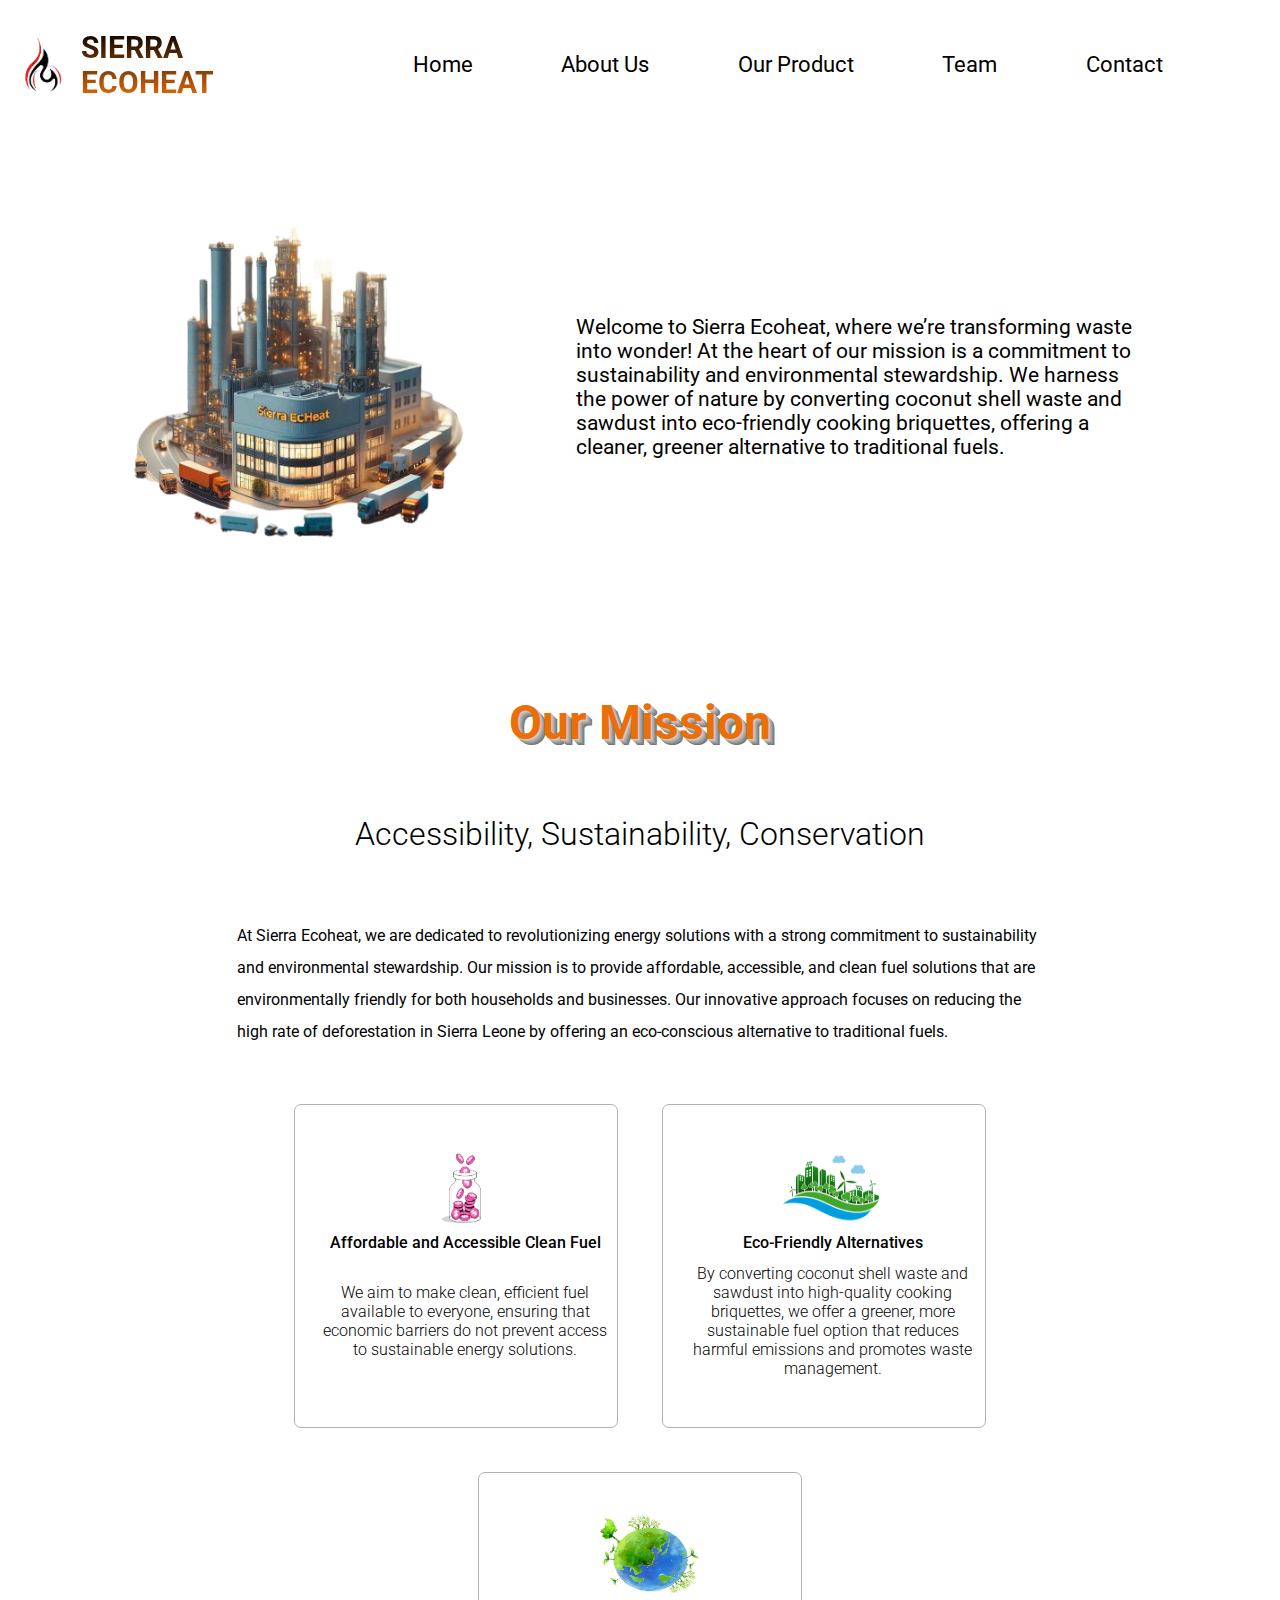
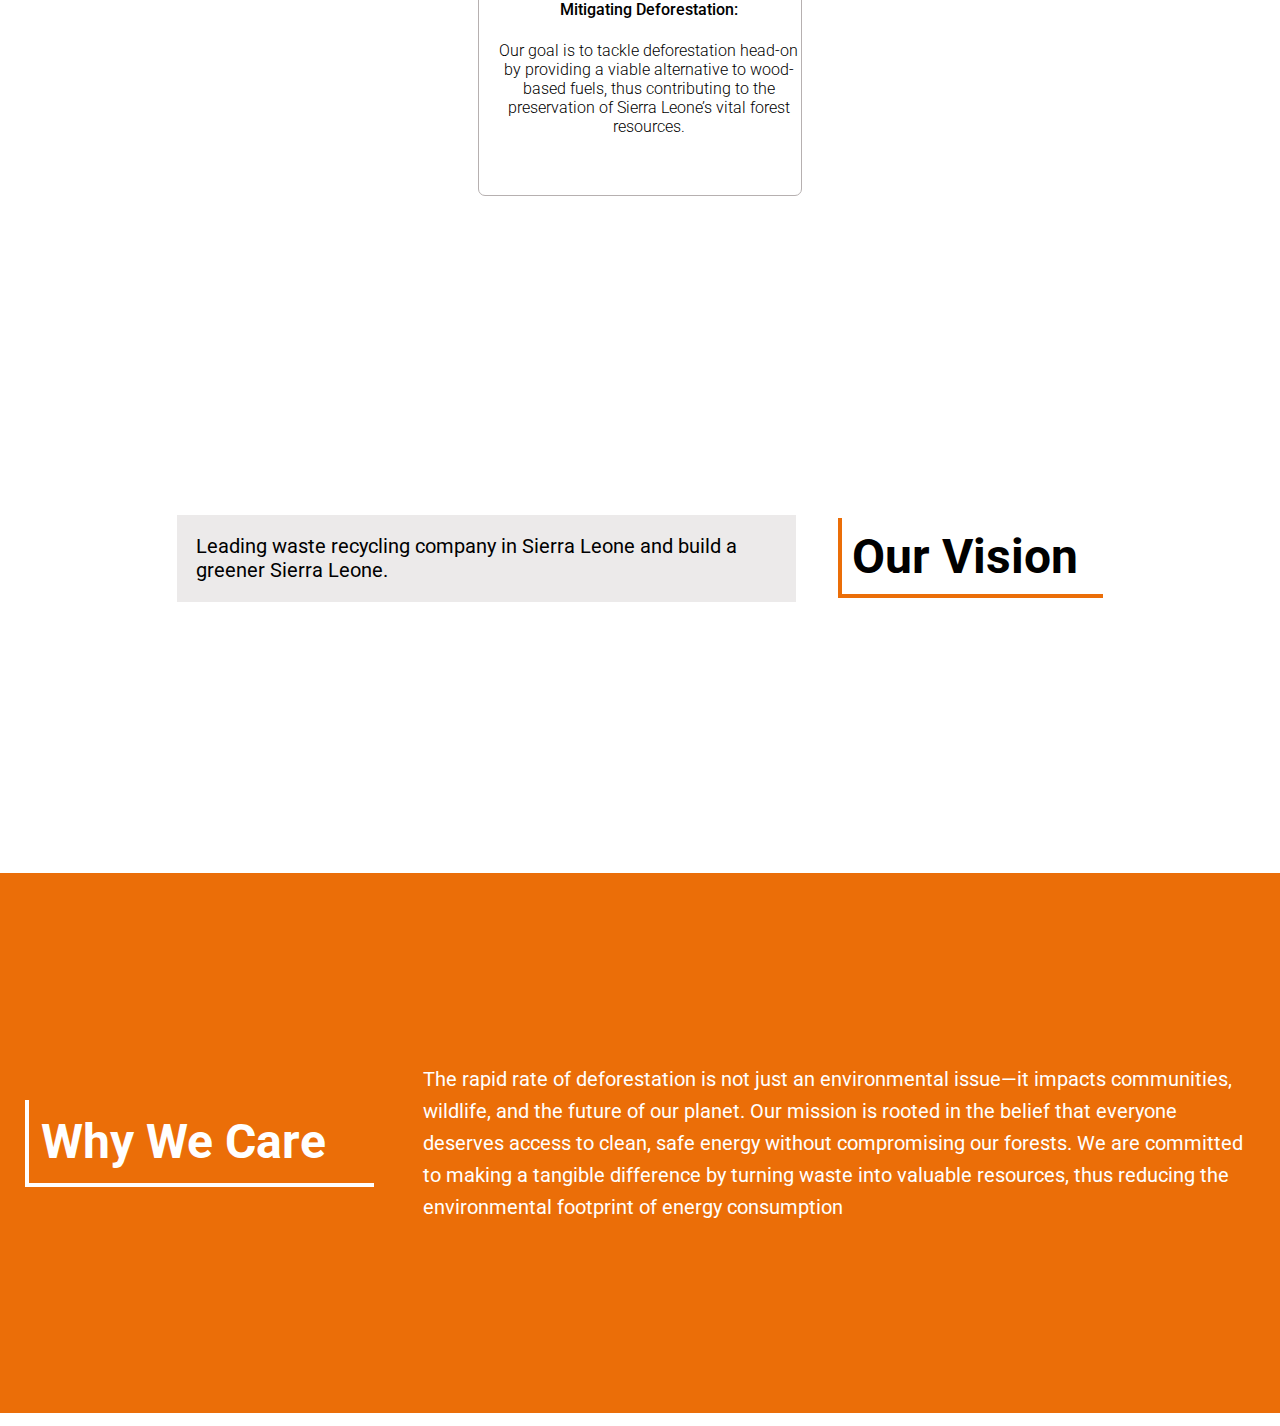
<file: about.html>
<!DOCTYPE html>
<html lang="en">
  <head>
    <meta charset="UTF-8" />
    <meta name="viewport" content="width=device-width, initial-scale=1.0" />
    <title>Sierra-Ecoheat | About</title>
    <link rel="canonical" href="https://www.sierraecoheat.com/about.html" />
    <link rel="preconnect" href="https://fonts.googleapis.com" />
    <link rel="preconnect" href="https://fonts.gstatic.com" crossorigin />
    <link
      href="https://fonts.googleapis.com/css2?family=Roboto:ital,wght@0,100;0,300;0,400;0,500;0,700;0,900;1,100;1,300;1,400;1,500;1,700;1,900&display=swap"
      rel="stylesheet"
    />
    <link
      rel="stylesheet"
      href="https://cdnjs.cloudflare.com/ajax/libs/font-awesome/6.5.2/css/all.min.css"
      integrity="sha512-SnH5WK+bZxgPHs44uWIX+LLJAJ9/2PkPKZ5QiAj6Ta86w+fsb2TkcmfRyVX3pBnMFcV7oQPJkl9QevSCWr3W6A=="
      crossorigin="anonymous"
      referrerpolicy="no-referrer"
    />
    <link rel="stylesheet" href="style.css" />
    <link rel="icon" href="images/icon.png" />
  </head>
  <body>
    <div class="header" id="header">
      <div class="logo">
        <img src="images/logo.png" alt="" width="80" height="60" />
        <h2>Sierra Ecoheat</h2>
      </div>

      <i class="fa fa-bars" aria-hidden="true"></i>
      <nav>
        <i class="fa fa-times" aria-hidden="true"></i>

        <ul>
          <li><a href="./index.html">Home</a></li>
          <li><a href="./about.html">About Us</a></li>
          <li><a href="./product.html"> Our Product </a></li>
          <li><a href="./team.html">Team</a></li>
          <li><a href="./contact.html">Contact</a></li>
        </ul>
      </nav>
    </div>

    <div class="about" id="about">
      <div class="overview">
        <img src="images/company.png" alt="" />
        <div>
          <p>
            Welcome to Sierra Ecoheat, where we’re transforming waste into
            wonder! At the heart of our mission is a commitment to
            sustainability and environmental stewardship. We harness the power
            of nature by converting coconut shell waste and sawdust into
            eco-friendly cooking briquettes, offering a cleaner, greener
            alternative to traditional fuels.
          </p>
        </div>
      </div>
      <div class="who_are_we">
        <div class="mission">
          <h1>Our Mission</h1>
          <h3>Accessibility, Sustainability, Conservation</h3>

          <p>
            At Sierra Ecoheat, we are dedicated to revolutionizing energy
            solutions with a strong commitment to sustainability and
            environmental stewardship. Our mission is to provide affordable,
            accessible, and clean fuel solutions that are environmentally
            friendly for both households and businesses. Our innovative approach
            focuses on reducing the high rate of deforestation in Sierra Leone
            by offering an eco-conscious alternative to traditional fuels.
          </p>

          <div class="mission-cards">
            <div>
              <img src="images/affordable.png" alt="" />
              <span>Affordable and Accessible Clean Fuel</span>
              <p>
                We aim to make clean, efficient fuel available to everyone,
                ensuring that economic barriers do not prevent access to
                sustainable energy solutions.
              </p>
            </div>
            <div>
              <img src="images/eco.png" alt="" />
              <span>Eco-Friendly Alternatives</span>
              <p>
                By converting coconut shell waste and sawdust into high-quality
                cooking briquettes, we offer a greener, more sustainable fuel
                option that reduces harmful emissions and promotes waste
                management.
              </p>
            </div>
            <div>
              <img src="images/8aea76b65908ab4eb0d0d08b3ff3d677.png" alt="" />
              <span>Mitigating Deforestation:</span>
              <p>
                Our goal is to tackle deforestation head-on by providing a
                viable alternative to wood-based fuels, thus contributing to the
                preservation of Sierra Leone’s vital forest resources.
              </p>
            </div>
          </div>
        </div>

        <div class="vission">
          <h1 class="small-view_only">Our Vision</h1>
          <p>
            Leading waste recycling company in Sierra Leone and build a greener
            Sierra Leone.
          </p>

          <h1 class="large_view_only">Our Vision</h1>
        </div>

        <div class="why_we_care">
          <h1>Why We Care</h1>
          <p>
            The rapid rate of deforestation is not just an environmental
            issue—it impacts communities, wildlife, and the future of our
            planet. Our mission is rooted in the belief that everyone deserves
            access to clean, safe energy without compromising our forests. We
            are committed to making a tangible difference by turning waste into
            valuable resources, thus reducing the environmental footprint of
            energy consumption
          </p>
        </div>
      </div>
    </div>
  </body>
  <script src="app.js"></script>
</html>
</file>
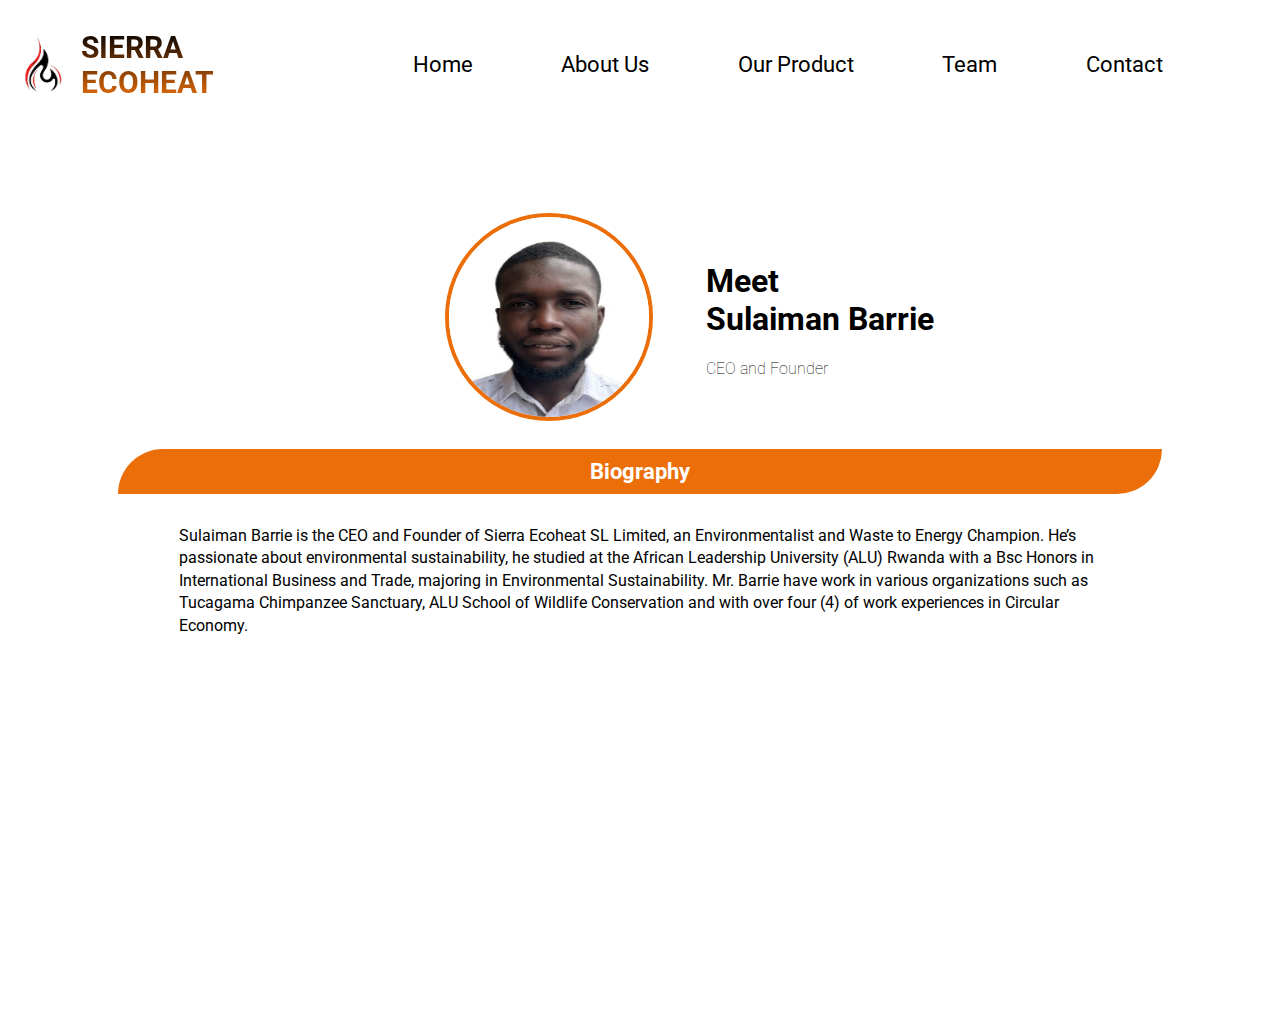
<file: benteke.html>
<!DOCTYPE html>
<html lang="en">
  <head>
    <meta charset="UTF-8" />
    <meta name="viewport" content="width=device-width, initial-scale=1.0" />
    <title>Sierra-Ecoheat | Sulaiman Barrie</title>
    <link rel="preconnect" href="https://fonts.googleapis.com" />
    <link rel="preconnect" href="https://fonts.gstatic.com" crossorigin />
    <link
      href="https://fonts.googleapis.com/css2?family=Roboto:ital,wght@0,100;0,300;0,400;0,500;0,700;0,900;1,100;1,300;1,400;1,500;1,700;1,900&display=swap"
      rel="stylesheet"
    />
    <link
      rel="stylesheet"
      href="https://cdnjs.cloudflare.com/ajax/libs/font-awesome/6.5.2/css/all.min.css"
      integrity="sha512-SnH5WK+bZxgPHs44uWIX+LLJAJ9/2PkPKZ5QiAj6Ta86w+fsb2TkcmfRyVX3pBnMFcV7oQPJkl9QevSCWr3W6A=="
      crossorigin="anonymous"
      referrerpolicy="no-referrer"
    />
    <link rel="stylesheet" href="style.css" />
    <link rel="icon" href="images/icon.png" />
  </head>
  <body>
    <div class="header" id="header">
      <div class="logo">
        <img src="images/logo.png" alt="" width="80" height="60" />
        <h2>Sierra Ecoheat</h2>
      </div>

      <i class="fa fa-bars" aria-hidden="true"></i>
      <nav>
        <i class="fa fa-times" aria-hidden="true"></i>

        <ul>
          <li><a href="./index.html">Home</a></li>
          <li><a href="./about.html">About Us</a></li>
          <li><a href="#services">Our Product</a></li>
          <li><a href="./team.html">Team</a></li>
          <li><a href="./contact.html">Contact</a></li>
        </ul>
      </nav>
    </div>

    <div class="meet">
      <div class="meet-intro">
        <div class="social">
          <a
            href=" https://www.facebook.com/sulaiman.barrie.794 "
            target="_blank"
            ><i class="fa-brands fa-facebook"></i
          ></a>
          <a href="https://twitter.com/Sulaima36427333" target="_blank"
            ><i class="fa-brands fa-twitter"></i
          ></a>
          <a
            href=" https://www.instagram.com/_sulaiman_barrie_/ "
            target="_blank"
            ><i class="fa-brands fa-instagram"></i
          ></a>
          <a
            href=" https://www.linkedin.com/in/sulaiman-barrie-2b8390203/ "
            target="_blank"
            ><i class="fa-brands fa-linkedin"></i
          ></a>
        </div>
        <img
          src="/images/benteke.jpeg"
          alt=""
          width="200"
          height="200"
        />
        <div>
          <h1>
            <span style="display: block">Meet</span>
            <span>Sulaiman Barrie</span>
          </h1>
          <p>CEO and Founder</p>
        </div>
      </div>

      <div class="meet-info">
        <div class="item">
          <h1>Biography</h1>
          <p>

            Sulaiman Barrie is the CEO and Founder of Sierra Ecoheat 
            SL Limited, an Environmentalist and Waste to Energy Champion.
             He’s passionate about environmental sustainability, he studied at the African Leadership University (ALU) Rwanda with a Bsc Honors in International Business
              and Trade, majoring in Environmental Sustainability. Mr. Barrie have work in various organizations such as Tucagama Chimpanzee Sanctuary, ALU School of Wildlife
               Conservation and with over four (4) of work experiences in Circular Economy.

          </p>
        </div>
      
      </div>
    </div>
  </body>
  <script src="app.js"></script>
</html>
</file>
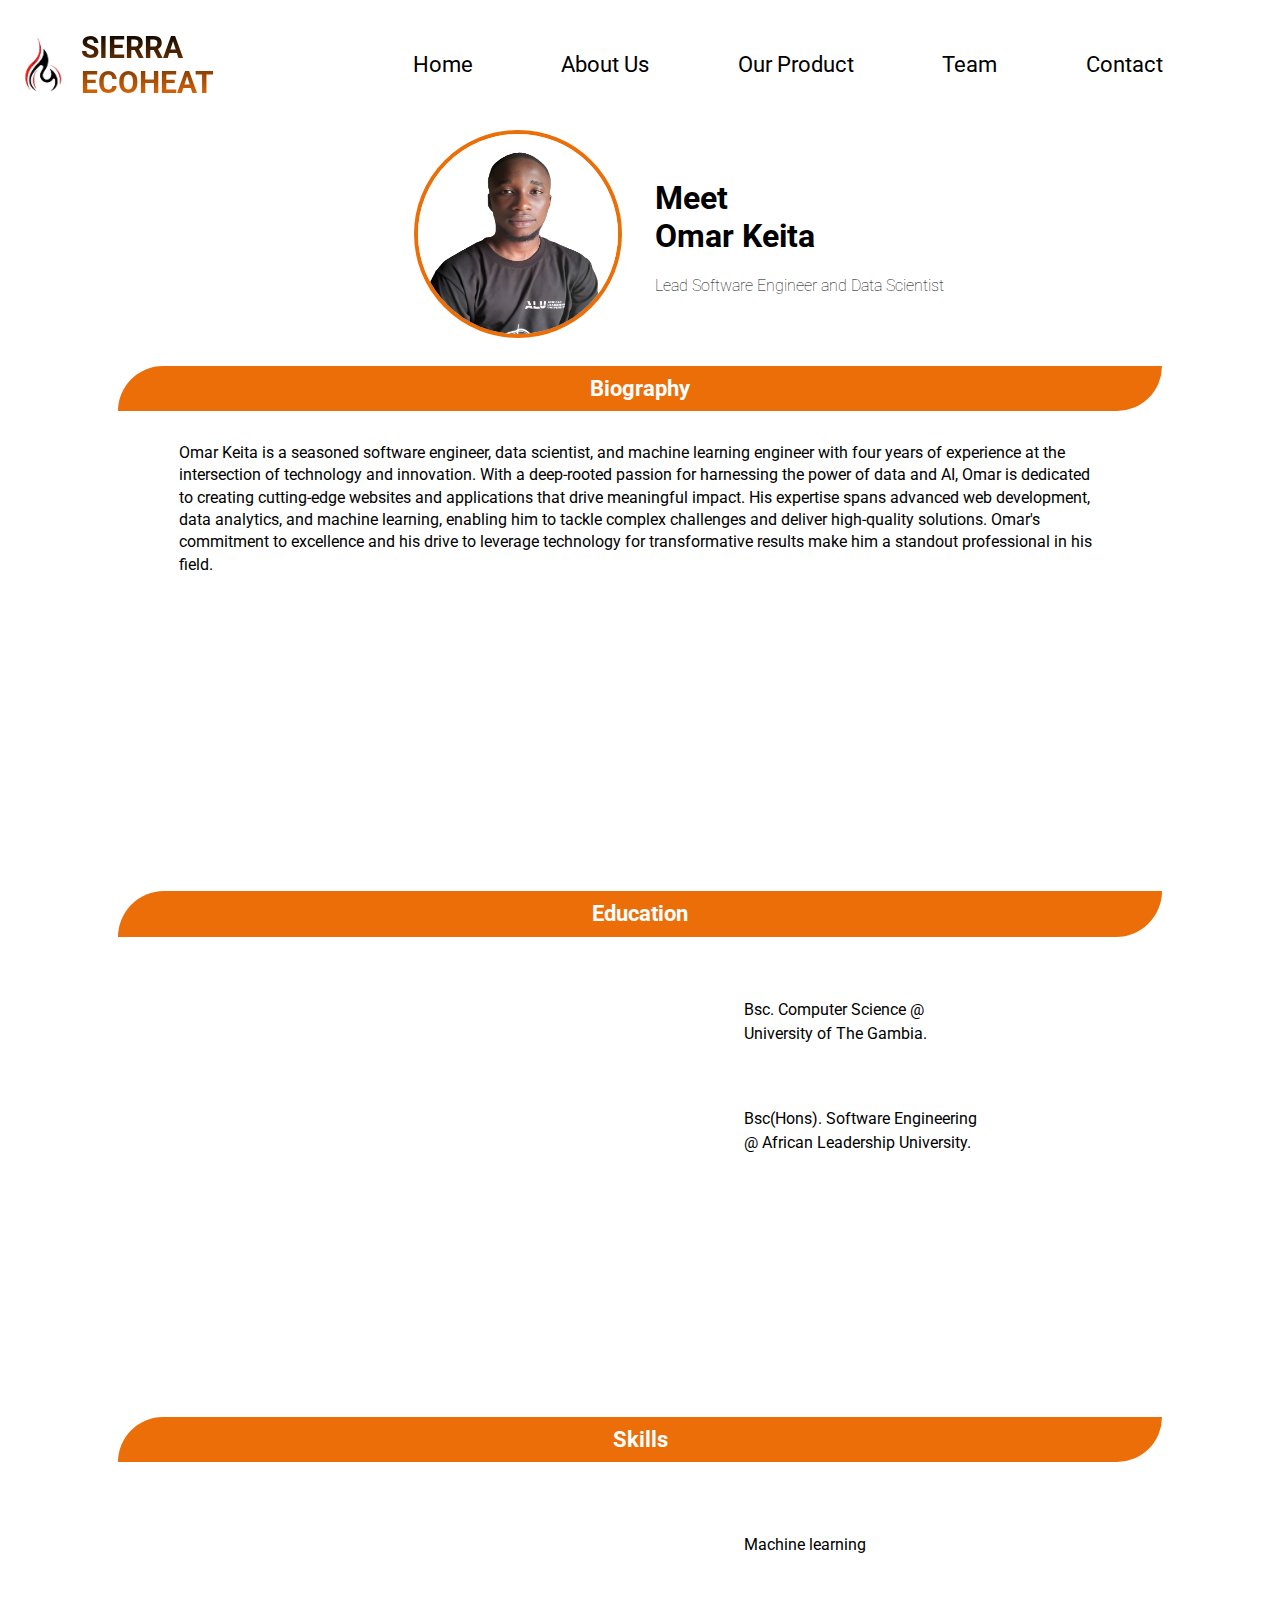
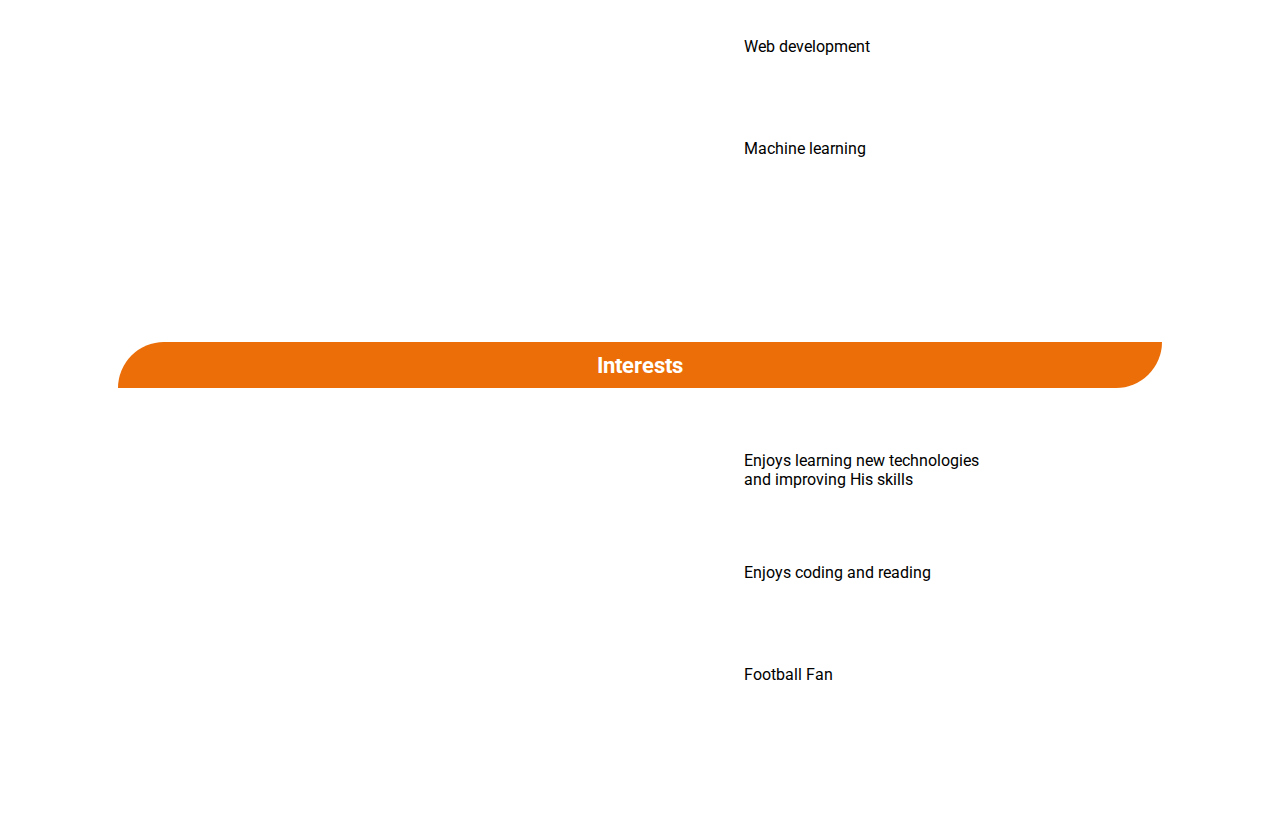
<file: omar.html>
<!DOCTYPE html>
<html lang="en">
  <head>
    <meta charset="UTF-8" />
    <meta name="viewport" content="width=device-width, initial-scale=1.0" />
    <title>Sierra-Ecoheat | Omar Keita</title>
    <link rel="preconnect" href="https://fonts.googleapis.com" />
    <link rel="preconnect" href="https://fonts.gstatic.com" crossorigin />
    <link
      href="https://fonts.googleapis.com/css2?family=Roboto:ital,wght@0,100;0,300;0,400;0,500;0,700;0,900;1,100;1,300;1,400;1,500;1,700;1,900&display=swap"
      rel="stylesheet"
    />
    <link
      rel="stylesheet"
      href="https://cdnjs.cloudflare.com/ajax/libs/font-awesome/6.5.2/css/all.min.css"
      integrity="sha512-SnH5WK+bZxgPHs44uWIX+LLJAJ9/2PkPKZ5QiAj6Ta86w+fsb2TkcmfRyVX3pBnMFcV7oQPJkl9QevSCWr3W6A=="
      crossorigin="anonymous"
      referrerpolicy="no-referrer"
    />
    <link rel="stylesheet" href="style.css" />
    <link rel="icon" href="images/icon.png" />
  </head>
  <body>
    <div class="header" id="header">
      <div class="logo">
        <img src="images/logo.png" alt="" width="80" height="60" />
        <h2>Sierra Ecoheat</h2>
      </div>

      <i class="fa fa-bars" aria-hidden="true"></i>
      <nav>
        <i class="fa fa-times" aria-hidden="true"></i>

        <ul>
          <li><a href="./index.html">Home</a></li>
          <li><a href="./about.html">About Us</a></li>
          <li><a href="#services">Our Product</a></li>
          <li><a href="./team.html">Team</a></li>
          <li><a href="./contact.html">Contact</a></li>
        </ul>
      </nav>
    </div>

    <div class="meet">
      <div class="meet-intro">
        <div class="social">
          <a
            href="https://www.facebook.com/profile.php?id=100092564769034"
            target="_blank"
            ><i class="fa-brands fa-facebook"></i
          ></a>
          <a href="https://x.com/OmarKMansaring" target="_blank"
            ><i class="fa-brands fa-twitter"></i
          ></a>
          <a href="https://www.instagram.com/o.mar.keita/" target="_blank"
            ><i class="fa-brands fa-instagram"></i
          ></a>
          <a
            href="https://www.linkedin.com/in/omar-keita-a055a8237/"
            target="_blank"
            ><i class="fa-brands fa-linkedin"></i
          ></a>
        </div>
        <img src="images/test.png" alt="" width="200" height="200" />
        <div>
          <h1>
            <span style="display: block">Meet</span>
            <span>Omar Keita</span>
          </h1>
          <p>Lead Software Engineer and Data Scientist</p>
        </div>
      </div>

      <div class="meet-info">
        <div class="item">
          <h1>Biography</h1>
          <p>
            Omar Keita is a seasoned software engineer, data scientist, and
            machine learning engineer with four years of experience at the
            intersection of technology and innovation. With a deep-rooted
            passion for harnessing the power of data and AI, Omar is dedicated
            to creating cutting-edge websites and applications that drive
            meaningful impact. His expertise spans advanced web development,
            data analytics, and machine learning, enabling him to tackle complex
            challenges and deliver high-quality solutions. Omar's commitment to
            excellence and his drive to leverage technology for transformative
            results make him a standout professional in his field.
          </p>
        </div>
        <div class="item">
          <h1>Education</h1>

          <ul>
            <li>
              <i class="fa fa-graduation-cap" aria-hidden="true"></i>
              <span style="line-height: 1.5rem">
                Bsc. Computer Science @ University of The Gambia.</span
              >
            </li>
            <li>
              <i class="fa fa-graduation-cap" aria-hidden="true"></i>
              <span style="line-height: 1.5rem">
                Bsc(Hons). Software Engineering @ African Leadership
                University.</span
              >
            </li>
          </ul>
        </div>
        <div class="item">
          <h1>Skills</h1>
          <ul>
            <li>
              <i class="fa fa-check-circle" aria-hidden="true"></i>

              <span>Machine learning</span>
            </li>
            <li>
              <i class="fa fa-check-circle" aria-hidden="true"></i>

              <span>Web development</span>
            </li>
            <li>
              <i class="fa fa-check-circle" aria-hidden="true"></i>

              <span>Machine learning</span>
            </li>
          </ul>
        </div>

        <div class="item">
          <h1>Interests</h1>

          <ul>
            <li>
              <i class="fa fa-heart" aria-hidden="true"></i>

              <span
                >Enjoys learning new technologies and improving His skills</span
              >
            </li>
            <li>
              <i class="fa fa-heart" aria-hidden="true"></i>

              <span>Enjoys coding and reading</span>
            </li>
            <li>
              <i class="fa fa-heart" aria-hidden="true"></i>

              <span>Football Fan</span>
            </li>
          </ul>
        </div>
      </div>
    </div>
  </body>
  <script src="app.js"></script>
</html>
</file>
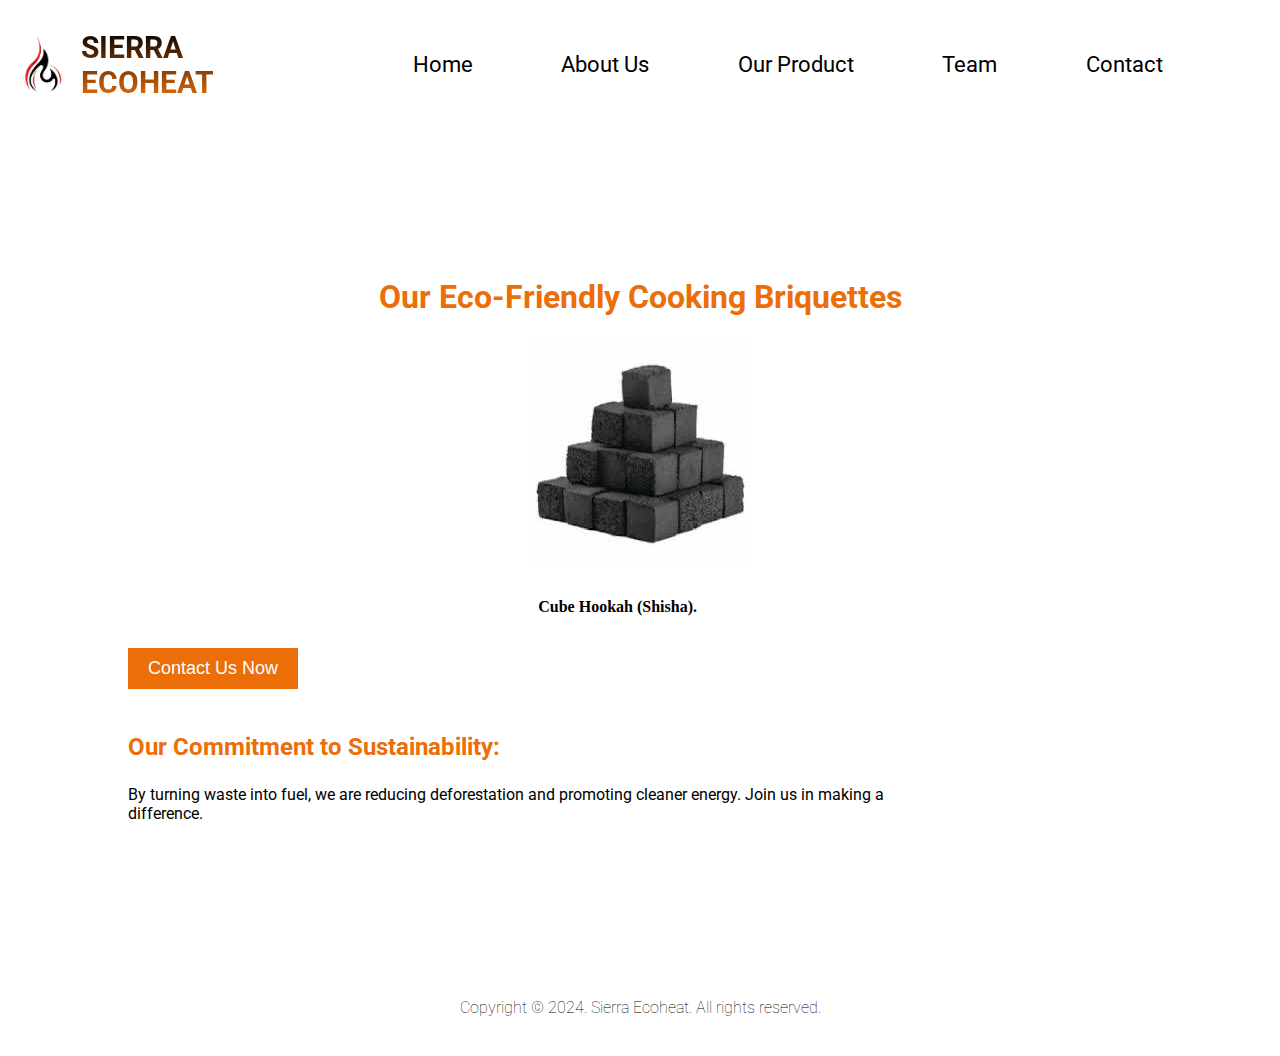
<file: product.html>
<!DOCTYPE html>
<html lang="en">
  <head>
    <meta charset="UTF-8" />
    <meta name="viewport" content="width=device-width, initial-scale=1.0" />
    <title>Sierra-Ecoheat | Product</title>
    <link rel="preconnect" href="https://fonts.googleapis.com" />
    <link rel="preconnect" href="https://fonts.gstatic.com" crossorigin />
    <link
      href="https://fonts.googleapis.com/css2?family=Roboto:ital,wght@0,100;0,300;0,400;0,500;0,700;0,900;1,100;1,300;1,400;1,500;1,700;1,900&display=swap"
      rel="stylesheet"
    />
    <link
      rel="stylesheet"
      href="https://cdnjs.cloudflare.com/ajax/libs/font-awesome/6.5.2/css/all.min.css"
      integrity="sha512-SnH5WK+bZxgPHs44uWIX+LLJAJ9/2PkPKZ5QiAj6Ta86w+fsb2TkcmfRyVX3pBnMFcV7oQPJkl9QevSCWr3W6A=="
      crossorigin="anonymous"
      referrerpolicy="no-referrer"
    />
    <link rel="stylesheet" href="style.css" />
    <link rel="icon" href="images/icon.png" />
  </head>
  <body id="swup" , class="transition-fade">
    <div class="header" id="header">
      <div class="logo">
        <img src="images/logo.png" alt="" width="80" height="60" />
        <h2>Sierra Ecoheat</h2>
      </div>

      <i class="fa fa-bars" aria-hidden="true"></i>
      <nav>
        <i class="fa fa-times" aria-hidden="true"></i>

        <ul>
          <li><a href="index.html">Home</a></li>
          <li><a href="./about.html">About Us</a></li>
          <li><a href="./product.html">Our Product</a></li>
          <li><a href="./team.html">Team</a></li>
          <li><a href="./contact.html">Contact</a></li>
        </ul>
      </nav>
    </div>

    <section class="products">
      <h2>Our Eco-Friendly Cooking Briquettes</h2>
      <div id="slideContainer">
        <button id="prev" class="sliderBtn">
          <i class="fa fa-chevron-circle-left" aria-hidden="true"></i>
        </button>
        <div class="slide show">
          <img src="/images/Cube Hookah (Shisha).jpeg" alt="slide1" />
          <p>Cube Hookah (Shisha).</p>
        </div>
        <div class="slide">
          <img
            src="/images/Hexagonal_Briquettes-removebg-preview.png"
            alt="slide2"
          />
          <p>Hexagonal Briquettes</p>
        </div>
        <div class="slide">
          <img src="images/Pillow Briquettes.jpeg" alt="slide3" />
          <p>Pillow Briquettes</p>
        </div>

        <button id="next" class="sliderBtn">
          <i class="fa fa-chevron-circle-right" aria-hidden="true"></i>
        </button>
      </div>
      <!-- <p>
        Transforming waste into clean, efficient fuel. Our briquettes offer a
        sustainable solution for all your cooking needs.
      </p>

      <div class="product-features">
        <h3>Key Features:</h3>
        <ul>
          <li>
            <i class="fa fa-diamond" aria-hidden="true"></i> Made from 100%
            coconut shell and sawdust waste
          </li>
          <li>
            <i class="fa fa-diamond" aria-hidden="true"></i>High heat output
            with minimal smoke
          </li>
          <li>
            <i class="fa fa-diamond" aria-hidden="true"></i>Environmentally
            friendly and cost-effective
          </li>
        </ul>
      </div>

      <div class="product-benefits">
        <h3>Why Choose Our Briquettes?</h3>
        <p>
          Our briquettes provide a cleaner burning experience, reducing smoke
          and harmful emissions. By using waste materials, we help reduce
          deforestation and promote a sustainable environment.
        </p>
      </div>
      <!-- 
      <div class="product-images">
        <img src="images/home.png" alt="Eco-Friendly Cooking Briquettes" />
        <img src="images/ai_img.png" alt="Briquettes in Use" />
      </div> -->

      <!-- <div class="usage-instructions">
        <h3>How to Use:</h3>
        <p>
          Simply place the briquettes in your grill or stove and ignite. For
          best results, use with proper ventilation.
        </p>
        <p>
          <strong>Safety Tip:</strong> Always handle with care and store in a
          dry place.
        </p>
      </div>

      <div class="customer-testimonials">
        <h3>What Our Customers Say:</h3>
        <blockquote>
          <p>
            "These briquettes are a game-changer for our family BBQs. Less smoke
            and longer-lasting heat!" - Jane Doe
          </p>
        </blockquote>
      </div> -->

      <div class="pricing">
        <!-- <h3>Pricing:</h3>
        <p>
          Affordable and competitive pricing. Contact us for bulk orders or
          subscription options.
        </p> -->
        <button><a href="./contact.html">Contact Us Now</a></button>
      </div>

      <div class="sustainability-info">
        <h3>Our Commitment to Sustainability:</h3>
        <p>
          By turning waste into fuel, we are reducing deforestation and
          promoting cleaner energy. Join us in making a difference.
        </p>
      </div>
    </section>

    <footer>
      <p style="color: black; text-align: center; margin: 3%">
        Copyright &copy; 2024. Sierra Ecoheat. All rights reserved.
      </p>
    </footer>
  </body>
  <script src="app.js"></script>
</html>
</file>
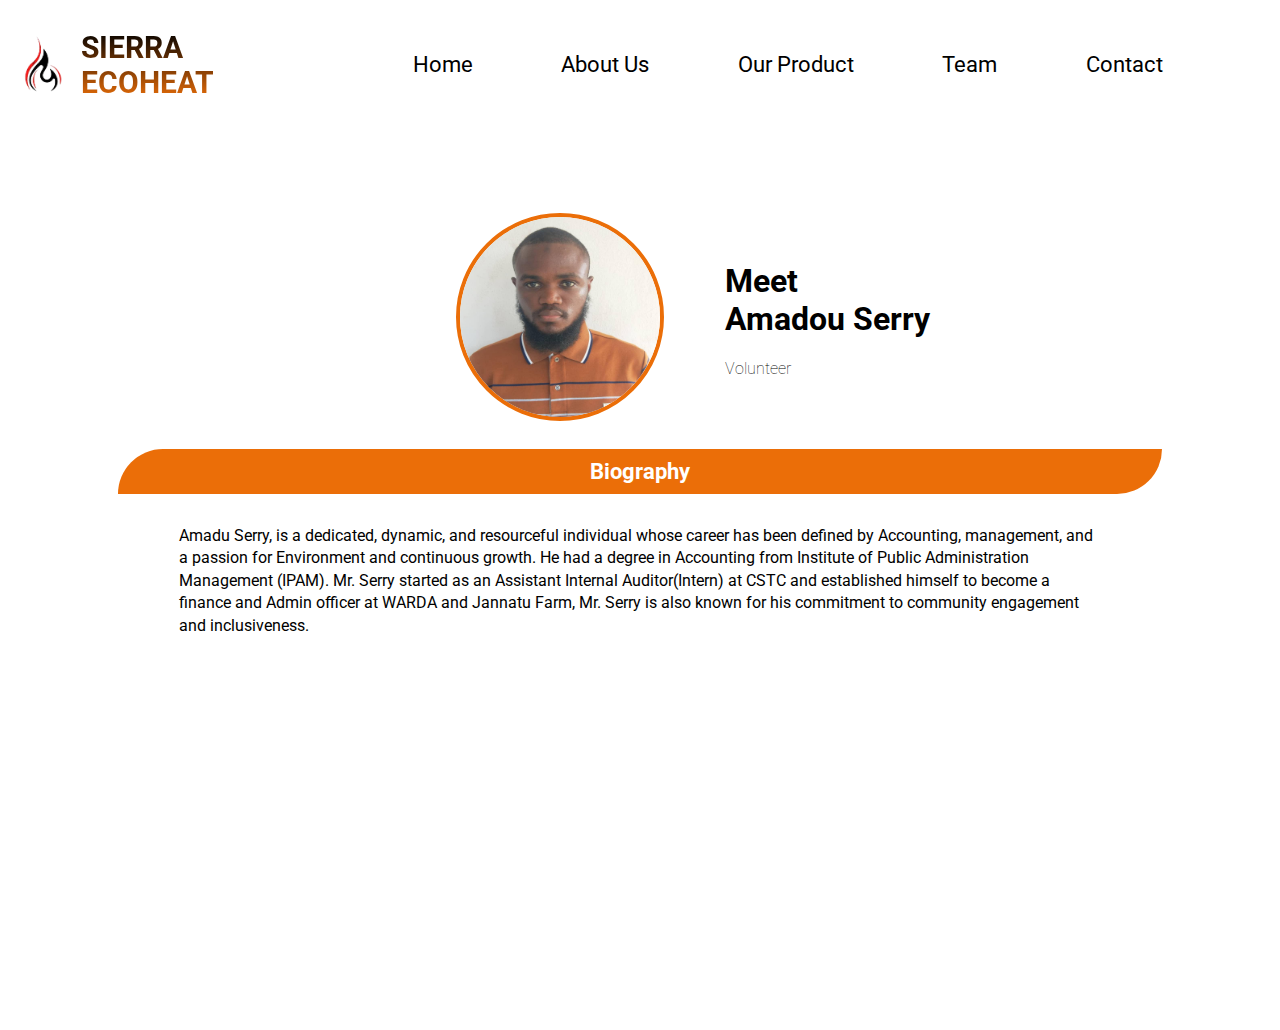
<file: serry.html>
<!DOCTYPE html>
<html lang="en">
  <head>
    <meta charset="UTF-8" />
    <meta name="viewport" content="width=device-width, initial-scale=1.0" />
    <title>Sierra-Ecoheat | Omar Keita</title>
    <link rel="preconnect" href="https://fonts.googleapis.com" />
    <link rel="preconnect" href="https://fonts.gstatic.com" crossorigin />
    <link
      href="https://fonts.googleapis.com/css2?family=Roboto:ital,wght@0,100;0,300;0,400;0,500;0,700;0,900;1,100;1,300;1,400;1,500;1,700;1,900&display=swap"
      rel="stylesheet"
    />
    <link
      rel="stylesheet"
      href="https://cdnjs.cloudflare.com/ajax/libs/font-awesome/6.5.2/css/all.min.css"
      integrity="sha512-SnH5WK+bZxgPHs44uWIX+LLJAJ9/2PkPKZ5QiAj6Ta86w+fsb2TkcmfRyVX3pBnMFcV7oQPJkl9QevSCWr3W6A=="
      crossorigin="anonymous"
      referrerpolicy="no-referrer"
    />
    <link rel="stylesheet" href="style.css" />
    <link rel="icon" href="images/icon.png" />
  </head>
  <body>
    <div class="header" id="header">
      <div class="logo">
        <img src="images/logo.png" alt="" width="80" height="60" />
        <h2>Sierra Ecoheat</h2>
      </div>

      <i class="fa fa-bars" aria-hidden="true"></i>
      <nav>
        <i class="fa fa-times" aria-hidden="true"></i>

        <ul>
          <li><a href="./index.html">Home</a></li>
          <li><a href="./about.html">About Us</a></li>
          <li><a href="#services">Our Product</a></li>
          <li><a href="./team.html">Team</a></li>
          <li><a href="./contact.html">Contact</a></li>
        </ul>
      </nav>
    </div>

    <div class="meet">
      <div class="meet-intro">
        <div class="social">
          <a
            href=""
            target="_blank"
            ><i class="fa-brands fa-facebook"></i
          ></a>
          <a href="" target="_blank"
            ><i class="fa-brands fa-twitter"></i
          ></a>
          <a href="" target="_blank"
            ><i class="fa-brands fa-instagram"></i
          ></a>
          <a
            href=""
            target="_blank"
            ><i class="fa-brands fa-linkedin"></i
          ></a>
        </div>
        <img src="images/serry.jpeg" alt="" width="200" height="200" />
        <div>
          <h1>
            <span style="display: block">Meet</span>
            <span>Amadou Serry</span>
          </h1>
          <p>Volunteer</p>
        </div>
      </div>

      <div class="meet-info">
        <div class="item">
          <h1>Biography</h1>
          <p>
            Amadu Serry, is a dedicated, dynamic,
            and resourceful individual whose career has been
            defined by Accounting, management, and a passion for
            Environment and continuous growth. He had a degree in Accounting
            from Institute of Public Administration Management (IPAM). Mr. Serry
            started as an Assistant Internal Auditor(Intern) at CSTC and established
            himself to become a finance and Admin officer at WARDA and Jannatu Farm,
            Mr. Serry is also known for his commitment to community engagement and inclusiveness.
          </p>
        </div>
      </div>
    </div>
  </body>
  <script src="app.js"></script>
</html>
</file>
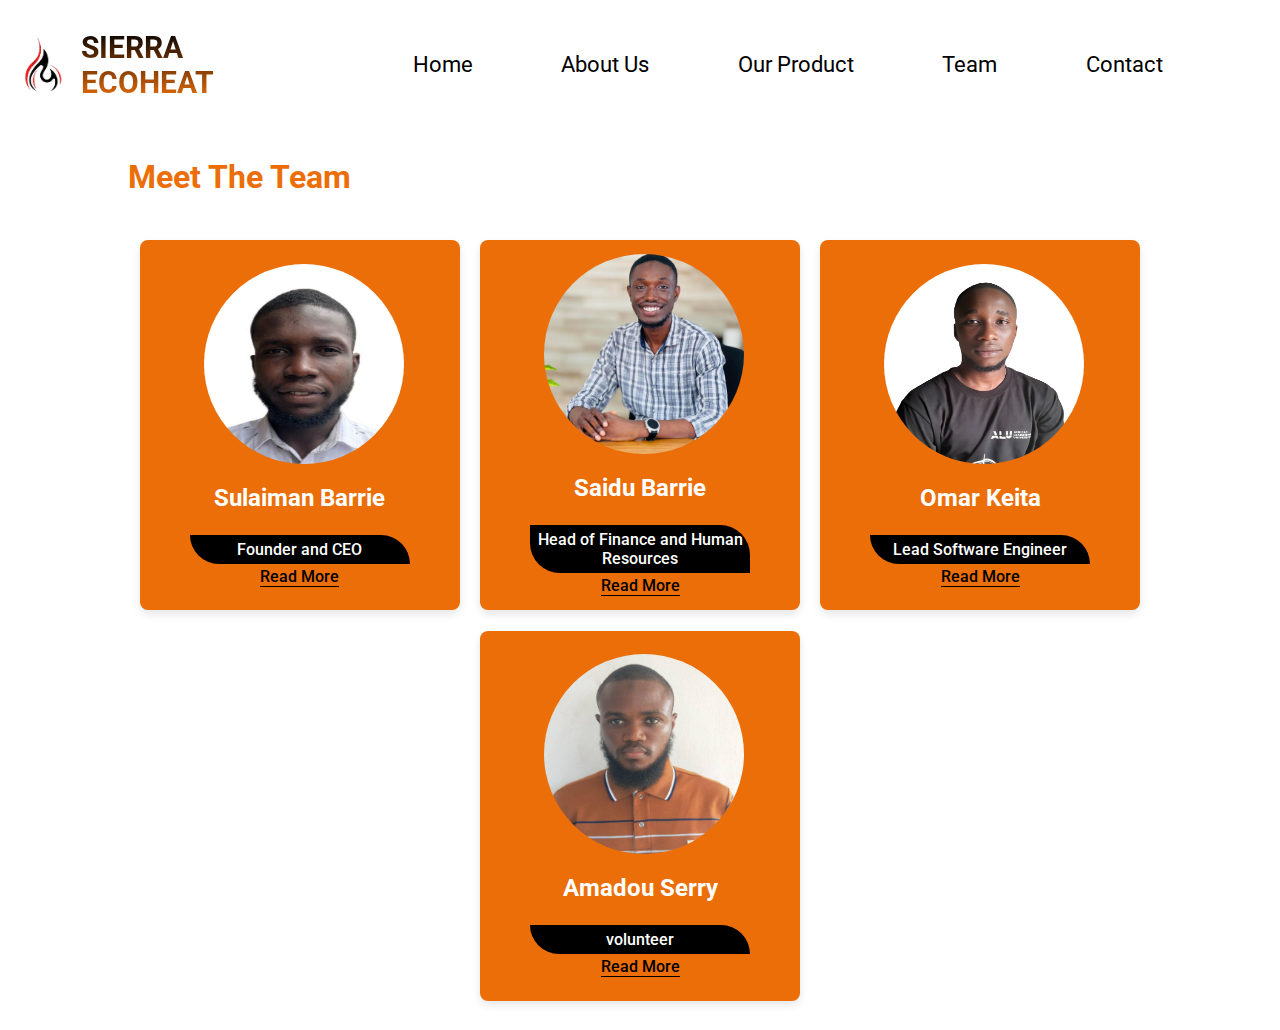
<file: team.html>
<!DOCTYPE html>
<html lang="en">
  <head>
    <meta charset="UTF-8" />
    <meta name="viewport" content="width=device-width, initial-scale=1.0" />
    <title>Sierra-Ecoheat | Team </title>
    <link rel="preconnect" href="https://fonts.googleapis.com" />
    <link rel="preconnect" href="https://fonts.gstatic.com" crossorigin />
    <link
      href="https://fonts.googleapis.com/css2?family=Roboto:ital,wght@0,100;0,300;0,400;0,500;0,700;0,900;1,100;1,300;1,400;1,500;1,700;1,900&display=swap"
      rel="stylesheet"
    />
    <link 
      rel="stylesheet"
      href="https://cdnjs.cloudflare.com/ajax/libs/font-awesome/6.5.2/css/all.min.css"
      integrity="sha512-SnH5WK+bZxgPHs44uWIX+LLJAJ9/2PkPKZ5QiAj6Ta86w+fsb2TkcmfRyVX3pBnMFcV7oQPJkl9QevSCWr3W6A=="
      crossorigin="anonymous"
      referrerpolicy="no-referrer"
    />
    <link rel="stylesheet" href="style.css" />
    <link rel="icon" href="images/icon.png" />
  </head>
  <body id="swup" , class="transition-fade">
    <div class="header" id="header">
      <div class="logo">
        <img src="images/logo.png" alt="" width="80" height="60" />
        <h2>Sierra Ecoheat</h2>
      </div>

      <i class="fa fa-bars" aria-hidden="true"></i>
      <nav>
        <i class="fa fa-times" aria-hidden="true"></i>

        <ul>
          <li><a href="./index.html">Home</a></li>
          <li><a href="./about.html">About Us</a></li>
          <li><a href="./product.html">Our Product</a></li>
          <li><a href="./team.html">Team</a></li>
          <li><a href="./contact.html">Contact</a></li>
        </ul>
      </nav>
    </div>

    <div class="team">
      <div class="team-intro">
        <h1>Meet The Team</h1>

      </div>

      <div class="team-member">



        <div class="member">
          <div class="img-social">
            <div class="member-social">
              <a href=" https://www.facebook.com/sulaiman.barrie.794 " target="_blank"><i class="fa-brands fa-facebook"></i></a>
              <a href="https://twitter.com/Sulaima36427333" target="_blank"><i class="fa-brands fa-twitter"></i></a>
              <a href=" https://www.instagram.com/_sulaiman_barrie_/ " target="_blank"><i class="fa-brands fa-instagram"></i></a>
              <a href="https://www.linkedin.com/in/sulaiman-barrie-2b8390203/ " target="_blank"><i class="fa-brands fa-linkedin"></i></a>
            </div>
              <img
                src="images/benteke.jpeg"

                alt=""
                width="250"
                height="250"
                class="member-img"
              />
          </div>
          <h2>Sulaiman Barrie </h2>
          <p class="role">Founder and CEO</p>
          <a href="./benteke.html">Read More</a>
        </div>     
        
        
        
        <div class="member">
          <div class="img-social">
            <div class="member-social">
              <a href=" https://www.facebook.com/sulaiman.barrie.794 " target="_blank"><i class="fa-brands fa-facebook"></i></a>
              <a href="https://twitter.com/Sulaima36427333" target="_blank"><i class="fa-brands fa-twitter"></i></a>
              <a href=" https://www.instagram.com/_sulaiman_barrie_/ " target="_blank"><i class="fa-brands fa-instagram"></i></a>
              <a href="https://www.linkedin.com/in/sulaiman-barrie-2b8390203/ " target="_blank"><i class="fa-brands fa-linkedin"></i></a>
            </div>
              <img
                src="images/saidu.jpeg"
                alt=""
                width="250"
                height="250"
                
                class="member-img"
              />
          </div>
        <h2>Saidu Barrie</h2>
        <p class="role">Head of Finance and Human Resources</p>


        <a href="#">Read More</a>
    </div>









 <div class="member">

<div class="img-social">
  <div class="member-social">
    <a href="https://www.facebook.com/profile.php?id=100092564769034" target="_blank"><i class="fa-brands fa-facebook"></i></a>
    <a href="https://x.com/OmarKMansaring"target="_blank" ><i class="fa-brands fa-twitter"></i></a>
    <a href="https://www.instagram.com/o.mar.keita/" target="_blank"><i class="fa-brands fa-instagram"></i></a>
    <a href="https://www.linkedin.com/in/omar-keita-a055a8237/" target="_blank"><i class="fa-brands fa-linkedin"></i></a>
  </div>
    <img
      src="images/test.png"
      alt=""
      width="250"
      height="200"
      class="member-img"
    />
  </div>
        <h2>Omar Keita</h2>
        <p class="role"> Lead Software Engineer</p>

        <a href="./omar.html">Read More</a>


    </div>



    <div class="member">
      <div class="img-social">
        <div class="member-social">
          <a href="" target="_blank"><i class="fa-brands fa-facebook"></i></a>
          <a href="" target="_blank"><i class="fa-brands fa-twitter"></i></a>
          <a href="" target="_blank"><i class="fa-brands fa-instagram"></i></a>
          <a href="" target="_blank"><i class="fa-brands fa-linkedin"></i></a>
        </div>
          <img
            src="images/serry.jpeg"
            alt=""
            width="250"
            height="250"
            
            class="member-img"
          />
      </div>
    <h2>Amadou Serry</h2>
    <p class="role">volunteer</p>


    <a href="./serry.html">Read More</a>
</div>



    </div>
  </body>
  <script src="app.js"></script>
</html>
</file>
<file: style.css>
body {
  font-family: "Roboto", sans-serif;
  font-weight: 100;
  font-style: normal;
  padding: 0;
  margin: 0;
  text-decoration: none;
  background-color: white;
  animation: fadein 1s ease-in-out 0s 1 normal backwards;
}

::-webkit-scrollbar-thumb {
  background-color: red;
}
html.is-changing .transition-fade {
  transition: opacity 0.25s;
  opacity: 1;
}

html.is-animating .transition-fade {
  opacity: 0;
}

html {
  scroll-behavior: smooth;
  scrollbar-width: thin;
}
.header {
  position: fixed;
  display: flex;
  align-items: center;
  justify-content: space-between;
  padding: 5px;
  color: #333;

  width: 100%;
  top: 0;
  left: 0;
  transition: 0.5s ease;
  z-index: 100000; /* Ensure header stays on top */
  /* Example: white background */
  background-color: white;
}

.header nav {
  display: flex;
  align-items: center;
  justify-content: center;
  width: 80%;
}

.header ul {
  display: flex;
  align-items: center;
  justify-content: center;
  width: 100%;
  padding: 10px;
}

.header ul li {
  display: flex;
  align-items: center;
  justify-content: center;
  margin: 0 3%;
  list-style: none;
  padding: 10px 15px;
}

.header ul li a {
  text-decoration: none;
  font-size: 22px;
  color: black;
  font-weight: 0;
  transition: 0.5s ease;
  font-weight: 400;
}

/* .header ul li a:after {
  content: "";
  width: 100%;
  height: 3px;
  background-color: red;
  display: none;
  transition: 0.5s ease-in;
}

.header ul li a:hover:after {
  display: block;
  transition: 0.5s ease-in;
} */

.header ul li a:hover {
  color: red;
}

.logo {
  display: flex;
  align-items: center;
  justify-content: center;
  width: 23%;
  font-size: 20px;
}

.logo h2 {
  width: 100%;
  background: linear-gradient(to bottom, black, #eb6e08);
  text-transform: uppercase;
  -webkit-background-clip: text;
  -moz-background-clip: text;
  background-clip: text;
  -webkit-text-fill-color: transparent;
  -moz-text-fill-color: transparent;
}

.home {
  bottom: -110px; /* Example: off-screen initially */
  height: 70vh;
  position: relative;
  display: flex;
  align-items: flex-start;
  justify-content: space-between;
  padding: 4%;
}

.home div {
  margin: 3%;
}
.home div p {
  color: #eb6e08;
  font-style: italic;
  font-size: 20px;
  font-weight: 500;
}

.sticky {
  box-shadow: 0 4px 8px rgba(0, 0, 0, 0.1); /* Example: bottom box shadow */

  transition: 0.5s ease-out;
}
.btns {
  margin: 15px;
  padding: 2%;
  height: 100px;
  display: flex;
  align-items: center;
  justify-content: baseline;
}

.btns a {
  text-decoration: none;
  padding: 10px 20px;
  border-radius: 5px;
  transition: 0.5s ease;

  font-size: 20px;
  font-weight: 500;
}

.btn-discover {
  background-color: #eb6e08;
  color: white;

  margin: 2%;
}

.btn-contact {
  border: 1px solid #eb6e08;
  color: black;

  margin: 2%;
}

/* About */

.about {
  min-height: 90vh;
  display: flex;
  align-items: center;
  justify-content: center;
  flex-direction: column;
  padding: 0;
  padding-top: 150px;
  margin: 0;
  width: 100%;
}

.about > div {
  display: flex;
  align-items: center;
  justify-content: center;
  padding: 1%;
}

.who_are_we {
  margin: 0;
  padding: 0;
  display: flex;
  align-items: center;
  justify-content: center;
  flex-direction: column;
  flex-wrap: wrap;
  width: 100%;
}

.products {
  min-height: 90vh;
  padding-top: 150px !important;
  margin: 0;
  width: auto;
  background-color: white;
  display: flex;
  align-items: center;
  justify-content: center;
  flex-direction: column;
  flex-wrap: wrap;
  font-weight: 400;
}
.products > h2,
.products p {
  width: 80%;
}

.products h3,
.products h2 {
  color: #eb6e08;
  font-size: 1.5rem;
}

.products h2 {
  font-size: 2rem;

  width: auto;
}
.product-features,
.product-benefits,
.usage-instructions,
.customer-testimonials,
.pricing,
.sustainability-info {
  margin-bottom: 20px;
  width: 80%;
}

.product-images img {
  width: 100%;
  max-width: 500px;
  margin: 10px, 0;
}

.product-features h3 {
  color: #d65c00;
}

.product-features li {
  list-style: none;
  font-weight: 400;
  display: flex;
  align-items: center;
  justify-content: left;
}

.product-features li i {
  width: 20px;
  color: #eb6e08;
}

.pricing button {
  padding: 10px 20px;
  background-color: #eb6e08;
  border: none;
  color: white;
  cursor: pointer;
}

.pricing button a {
  text-decoration: none;
  color: white;
  font-size: 18px;
}

.pricing button:hover {
  background-color: #d65c00;
}

/* Slidder */

#slideContainer {
  width: 50%;
  min-height: 200px;
  display: flex;
  align-items: center;
  justify-content: space-around;
}
.sliderBtn {
  background: transparent;
  border: none;
  color: #eb6e08;
  padding: 10px 20px;
  text-align: center;
  text-decoration: none;
  font-family: Nunito;
  font-weight: 1000;
  font-size: 2rem;

  cursor: pointer;
  outline: none;
  z-index: 999;
  position: absolute;
}

#prev {
  top: 400px;
  left: 300px;
}
#next {
  right: 300px;
  top: 400px;
}
.slide {
  display: none;
}
.show {
  display: block;
  animation: fadein 1s ease-in-out 0s 1 normal forwards;
}
@keyframes fadein {
  from {
    opacity: 0;
  }
  to {
    opacity: 1;
  }
}

.slide p {
  padding: 1rem 0;
  background-color: white;
  color: black;
  text-align: center;
  font-family: Nunito;
  font-weight: 600;
}
#slideContainer img {
  max-width: 100%;
  border-radius: 0.4rem 0.4rem 0 0;
  display: block;
  margin: auto;
}
@media screen and (max-width: 722px) {
  #slideContainer {
    width: 100%;
  }
  .sliderBtn {
    padding: 0.5rem;
    font-size: 1rem;
  }
  .slide p {
    padding: 0.5rem 0;
  }

  #prev {
    left: 0;
    font-size: 25px;
  }
  #next {
    right: 0;

    font-size: 25px;
  }
}

/* Mission */
.mission {
  margin: 0;
  width: 90%;
  padding: 2%;
  min-height: 100vh;
  display: flex;
  align-items: center;
  justify-content: center;
  flex-direction: column;
  flex-wrap: wrap;
  background-color: white;
  color: black;
}

.mission h1 {
  font-size: 3rem;
  color: #eb6e08;
  text-shadow: 1px 1px 0 #ccc, 2px 2px 0 #bbb, 3px 3px 0 #aaa, 4px 4px 0 #999,
    5px 5px 0 #888, 6px 6px 0 #777;
}
.mission h3 {
  font-size: 2rem;
  font-weight: 300;
}

.mission > p {
  line-height: 2rem;
  font-weight: 300;
  width: 70%;
  display: flex;
  align-items: center;
  justify-content: center;
  text-align: center;
  margin: 2%;
  padding: 1%;
}

.mission-cards {
  display: flex;
  align-items: center;
  justify-content: center;
  flex-direction: row;
  flex-wrap: wrap;
  width: 95%;
  height: auto;
}

.mission-cards div {
  flex-wrap: wrap;
  width: 300px;
  padding: 1%;
  margin: 2%;
  display: flex;
  align-items: center;
  justify-content: center;
  flex-direction: column;
  flex-wrap: wrap;
  border-radius: 7px;
  border: 1px solid rgb(182, 176, 176);
  height: 300px;
}

.mission-cards div span {
  font-weight: 500;
  width: 100%;
  display: flex;
  align-items: center;
  justify-content: center;
}

.mission-cards div p {
  height: 120px;
  font-weight: 300;
  margin: 2%;
  width: 100%;
  display: flex;
  align-items: center;
  justify-content: center;
  text-align: center;
  margin: 2%;
  padding: 1%;
}

.mission-cards div img {
  width: 100px;
  height: 90px;
}
.overview {
  display: flex;
  align-items: center;
  justify-content: center;
  flex-direction: row;
  flex-wrap: wrap;
  width: 100%;
  font-weight: 400;
  padding: 0;
}

.overview div {
  width: 45%;
  padding: 2%;
  color: black;

  margin: 2%;
}

.overview div h1 {
  font-size: 4rem;
  color: #eb6e08;
  text-shadow: 1px 1px 0 #ccc, 2px 2px 0 #bbb, 3px 3px 0 #aaa, 4px 4px 0 #999,
    5px 5px 0 #888, 6px 6px 0 #777;
}

.overview div p {
  font-size: 1.3rem;
  font-weight: 400;
}

.overview img {
  width: 35%;
  height: auto;
}

.who_are_we_statemet {
  display: none;
}
.mission p,
.vission p {
  text-align: left;
  font-weight: 400;
}

.services {
  height: 100vh;
  padding-top: 150px;
}

/* Footer */

footer {
  background-repeat: no-repeat;
  background-size: contain;
  background-position: center;
  margin: 0;
  padding: 0;
  bottom: 0;
  color: white;
}

.footer-items {
  background-color: rgba(0, 0, 0, 0.93);
  padding: 0;
  margin: 0;
  bottom: 0;
  min-height: 50vh;
  display: flex;
  align-items: center;
  flex-direction: column;
  justify-content: center;
  padding: 4%;
}

.footer-info {
  width: 100%;
  display: flex;
  align-items: baseline;
  justify-content: space-between;
  border-bottom: 1px solid white;
}

.footer-info div {
  display: flex;
  align-items: flex-start;
  justify-content: center;
  flex-direction: column;
  margin: 1%;
  padding: 0;
}

.address p {
  width: 100%;
  margin: 0;
  font-weight: 300;
}

.contacts {
  width: 40%;
}

.contacts p {
  display: flex;
  align-items: center;
  justify-content: center;
  padding: 2%;
}

.explore ul {
  width: 100%;
}

.explore ul li {
  padding: 4px 7px;
}

.explore ul li a {
  margin: 2%;
  text-decoration: none;
  color: white;
  font-size: 17px;
  width: 100%;
  font-weight: 300;
}
i {
  margin: 10px;
}

.fa-bars,
.fa-times {
  display: none;
}

.contact-info p {
  padding: 0;
  margin: 0;
  font-weight: 300;
}

.team {
  background-color: white;
  min-height: 100vh;
  padding-top: 130px;
  display: flex;
  width: 100%;
  align-items: center;
  justify-content: center;
  flex-direction: column;
  width: 100%;
  color: #eb6e08;
}

.team-intro {
  width: 80%;
  margin: 0;
  padding: 0;
  align-items: flex-start;
  justify-content: center;
  display: flex;
  flex-direction: column;
}

.team-member {
  margin-top: 0;
  width: 80%;
  display: flex;
  flex-wrap: wrap;
  justify-content: center;
  align-items: center;
  margin: 1%;
}

.member-img {
  border-radius: 50%;
  width: 200px;
  height: 200px;
}

.member {
  box-shadow: 0 4px 8px rgba(0, 0, 0, 0.1);
  background-color: #eb6e08;
  width: 300px;
  min-height: 350px;
  margin: 1%;
  display: flex;
  padding: 10px;
  border-radius: 8px;
  color: white;
  align-items: center;
  flex-direction: column;
  justify-content: center;
  font-weight: 500;
}
.img-social {
  display: flex;
  width: 100%;
}

.member-social {
  display: flex;
  flex-direction: column;
  justify-content: center;
  align-items: space-between;
  width: 15%;
  margin-right: 3%;
}

.member .role,
.member .team-descrip {
  padding: 5px;
}

.member p {
  margin: 1%;
  width: 70%;
  background-color: black;
  border-bottom-left-radius: 30px;
  text-align: center;
  border-top-right-radius: 30px;
}

.member a {
  text-decoration: none;
  color: black;
  border-bottom: 1px solid black;
}

.meet {
  padding-top: 130px;
  display: flex;
  width: 90%;
  align-items: center;
  justify-content: center;
  flex-direction: column;
  width: 100%;
  background-color: white;
  color: black;

  min-height: 100vh;
}

.meet-intro {
  display: flex;
  align-items: center;
  justify-content: space-around;
  width: 50%;
  flex-wrap: wrap;
}

.meet-info {
  display: flex;
  align-items: center;
  flex-wrap: wrap;
  justify-content: center;
  width: 100%;
  min-height: 50vh;
}

.member-social a {
  border: none;
  color: white;
}

.member-social a i {
  font-size: 1rem;
}
.social {
  display: flex;
  flex-direction: column;
  align-items: center;
  justify-items: center;
  padding: 1%;
  margin: 1%;
}

.social i {
  color: #eb6e08;
  font-size: 1.7rem;
}

.meet-intro img {
  border: 4px solid #eb6e08;
  justify-content: center;
  border-radius: 50%;
}

.item {
  width: 80%;
  height: 500px;

  display: flex;
  align-items: center;
  flex-direction: column;
  justify-content: top;
  margin: 1%;
}

.item h1 {
  background-color: #eb6e08;
  color: white;
  width: 100%;
  text-align: center;
  border-top-left-radius: 100px;
  border-bottom-right-radius: 100px;
  font-size: 22px;
  padding: 1%;
}

.item p {
  width: 90%;
  font-weight: 400;
  line-height: 1.4rem;
}

.item ul {
  width: 100%;
  display: flex;
  align-items: center;
  justify-content: center;
  flex-direction: column;
}

.item ul li {
  display: flex;
  list-style: none;
  align-items: center;
  justify-content: space-around;
  width: 100%;
  font-weight: 400;
  margin: 3%;
}

.item ul li i {
  margin-right: 10px;
  width: 20px;
  color: #eb6e08;
  margin: 2%;
  font-size: 20px;
}

.item ul li span {
  width: 250px;
}
.why_we_care {
  min-height: 60vh;
  display: flex;
  align-items: center;
  justify-content: space-around;
  flex-direction: row;
  background-color: #eb6e08;
  color: white;
  flex-wrap: wrap;
}

.why_we_care h1 {
  width: 25%;
  font-weight: 700;
  font-size: 3rem;
  border-bottom: 4px solid white;
  border-left: 4px solid white;
  padding: 1%;
}

.small-view_only {
  display: none;
}

.why_we_care p {
  width: 65%;
  font-weight: 400;
  line-height: 2rem;
  font-size: 20px;
}

.vission {
  min-height: 70vh;
  display: flex;
  align-items: center;
  justify-content: space-around;
  flex-direction: row;
}

.vission h1 {
  width: 25%;
  font-weight: 700;
  font-size: 3rem;
  border-bottom: 4px solid #eb6e08;
  border-left: 4px solid #eb6e08;
  padding: 1%;
}

.vission p {
  width: 60%;
  font-weight: 400;
  line-height: 1.5rem;
  font-size: 20px;
  background-color: rgb(236, 234, 234);
  padding: 2%;
  color: black;
}

.who_are_we .item ul li span {
  width: 92%;
}

/* Queries */

@media screen and (max-width: 1000px) {
  .logo h2 {
    font-size: 20px;
  }

  .header {
    width: 100%;
  }

  .header nav ul li a {
    font-size: 17px;
  }

  .header nav {
    width: 75%;
    display: flex;
    align-items: center;
    justify-content: center;
    padding: 0;
    margin: 0;
  }

  .header ul {
    width: 100%;
  }

  .home {
    display: flex;
    align-items: center;
    height: 60vh;
  }

  .home div {
    width: 50%;
    margin: 0;
    padding: 0;
  }

  .home div img {
    width: 100%;
    display: flex;
    margin: 0;
    padding: 0;
  }

  .mission-cards {
    width: 90%;
    flex-wrap: wrap;
  }

  .why_we_care,
  .vission {
    flex-direction: column;
    align-items: center;
    justify-content: center;
    width: 100%;
    margin-top: 3%;
    padding: 0;
  }

  .why_we_care h1,
  .why_we_care p,
  .vission h1,
  .vission p {
    width: 90%;
  }

  .vission p {
    background-color: white;
  }

  .small-view_only {
    display: block;
  }

  .large_view_only {
    display: none;
  }

  .who_are_we_statemet {
    width: 100%;
  }

  .who_are_we_statemet p {
    width: 100%;
  }
}

@media (max-width: 900px) {
  .logo h2 {
    font-size: 16px;
  }

  .logo {
    flex-direction: column;
  }

  .header nav {
    width: 90%;
    display: flex;
    align-items: center;
    justify-content: center;
  }

  .header nav ul {
    width: 100%;
  }

  .header nav ul li {
    width: 100%;
  }

  .header nav ul li a {
    font-size: 15px;
    display: flex;
    align-items: center;
    justify-content: center;
  }

  .home {
    flex-direction: column;
    width: 100%;
    bottom: -30px;
    overflow-x: hidden;
    margin: 2px;
    padding: 2%;
    height: 70vh;
    align-items: center;
    justify-content: center;
  }

  .home > div img {
    width: 300px;
    height: 150px;
  }

  .home div {
    width: 100%;
    margin: 0;
    padding: 0;
  }

  .home div h1 {
    font-size: 2rem;
    font-weight: 800;
    color: red;
    margin-bottom: 0;
  }

  .mission-cards {
    flex-direction: column;
    width: 100%;
    align-items: center;
    justify-content: center;
  }

  .mission-cards div {
    width: 90%;
    padding: 2%;
  }

  .mission p,
  .mission h3,
  .mission h1 {
    text-align: left;
    width: 100%;
  }

  .mission h3 {
    font-weight: 400;
  }

  .why_we_care,
  .vission {
    width: 100%;
  }
}
@media screen and (max-width: 790px) {
  .logo {
    flex-direction: row;

    width: 40%;
  }

  .logo h2 {
    font-size: 20px;
  }

  nav {
    display: flex;
    width: 100vw;
    background-color: white;
    flex-direction: column;
    align-items: center;
    justify-content: center;
    position: absolute;
    top: 0;
    left: -1000px;
    padding: 10px 0;
    height: 100vh;
    transition: left 0.5s ease;
  }

  nav ul {
    display: flex;
    flex-direction: column;
    align-items: center;
    justify-content: center;
    width: 100%;
  }

  nav ul li {
    width: 100%;
  }

  nav ul li a {
    font-size: 18px;
    margin: 2%;
    width: 100%;
  }

  .fa-bars,
  .fa-times {
    display: block;
    font-size: 30px;
  }

  .header {
    justify-content: space-around;
  }

  .home {
    height: 100vh;
    width: 100%;
    padding: 2%;
  }

  .home .btns {
    width: 100%;
    flex-direction: row;
  }

  .home .btns a {
    width: 35%;
  }

  .home div {
    width: 95%;
    flex-wrap: wrap;
    display: flex;
    align-items: center;
    justify-content: center;
    margin-left: 2%;
    margin-right: 2%;
  }

  .home div h1 {
    font-size: 1.5rem;
    color: black;
  }

  .home div p {
    color: #eb6e08;
    font-weight: 500;
    margin: 0;
  }

  .about > div {
    width: 90%;
    flex-direction: column;
  }

  .about > div > div {
    width: 100%;
  }

  .social {
    flex-direction: row;
    margin: 2%;
    padding: 2%;
  }

  .home > div img {
    width: 400px;
    height: auto;
  }

  .home-img {
    display: flex;
    align-items: center;
    justify-content: center;
    width: 100%;
  }

  .who_are_we_statemet {
    display: block;
    font-size: 3.2rem;
    color: #eb6e08;
    text-shadow: 1px 1px 0 #ccc, 2px 2px 0 #bbb, 3px 3px 0 #aaa, 4px 4px 0 #999,
      5px 5px 0 #888, 6px 6px 0 #777;
  }

  .who_are_we {
    width: 100%;
    align-items: center;
  }

  .overview div,
  .overview img {
    width: 100%;
  }

  .overview div h1 {
    display: none;
  }

  .vission,
  .mission {
    width: 100%;
  }
}
</file>
